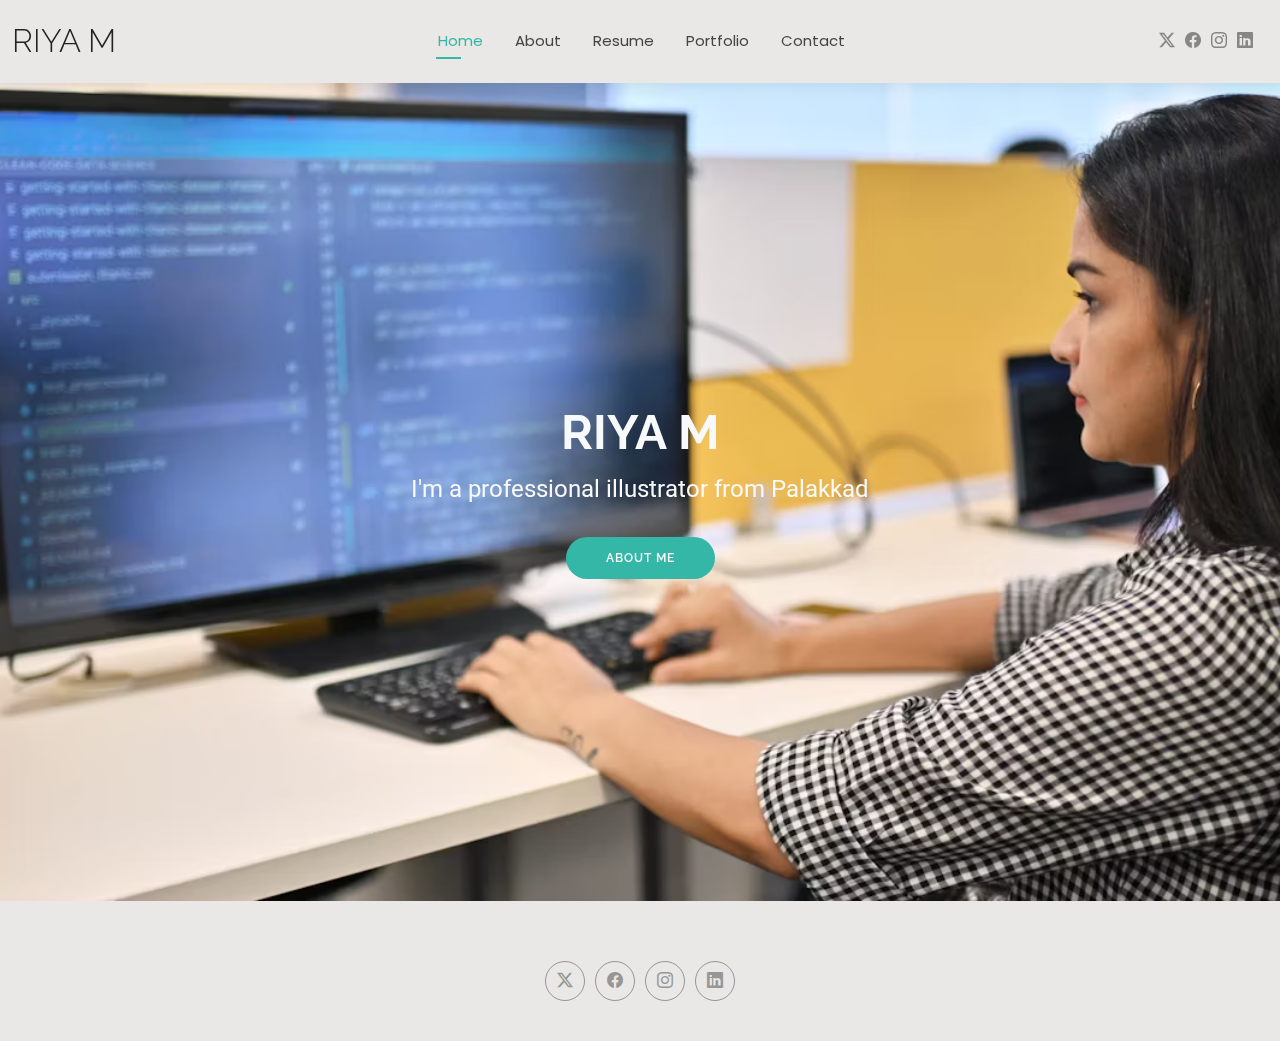
<file: index.html>
<!DOCTYPE html>
<html lang="en">

<head>
  <meta charset="utf-8">
  <meta content="width=device-width, initial-scale=1.0" name="viewport">
  <title>Index - Kelly Bootstrap Template</title>
  <meta name="description" content="">
  <meta name="keywords" content="">

  <!-- Favicons -->
  <link href="assets/img/r-logo.jpg" rel="icon">
  <link href="assets/img/r-logo.jpg" rel="apple-touch-icon">

  <!-- Fonts -->
  <link href="https://fonts.googleapis.com" rel="preconnect">
  <link href="https://fonts.gstatic.com" rel="preconnect" crossorigin>
  <link href="https://fonts.googleapis.com/css2?family=Roboto:ital,wght@0,100;0,300;0,400;0,500;0,700;0,900;1,100;1,300;1,400;1,500;1,700;1,900&family=Poppins:ital,wght@0,100;0,200;0,300;0,400;0,500;0,600;0,700;0,800;0,900;1,100;1,200;1,300;1,400;1,500;1,600;1,700;1,800;1,900&family=Raleway:ital,wght@0,100;0,200;0,300;0,400;0,500;0,600;0,700;0,800;0,900;1,100;1,200;1,300;1,400;1,500;1,600;1,700;1,800;1,900&display=swap" rel="stylesheet">

  <!-- Vendor CSS Files -->
  <link href="assets/vendor/bootstrap/css/bootstrap.min.css" rel="stylesheet">
  <link href="assets/vendor/bootstrap-icons/bootstrap-icons.css" rel="stylesheet">
  <link href="assets/vendor/aos/aos.css" rel="stylesheet">
  <link href="assets/vendor/swiper/swiper-bundle.min.css" rel="stylesheet">
  <link href="assets/vendor/glightbox/css/glightbox.min.css" rel="stylesheet">

  <!-- Main CSS File -->
  <link href="assets/css/main.css" rel="stylesheet">

  <!-- =======================================================
  * Template Name: Kelly
  * Template URL: https://bootstrapmade.com/kelly-free-bootstrap-cv-resume-html-template/
  * Updated: Aug 07 2024 with Bootstrap v5.3.3
  * Author: BootstrapMade.com
  * License: https://bootstrapmade.com/license/
  ======================================================== -->
</head>

<body class="index-page">

  <header id="header" class="header d-flex align-items-center light-background sticky-top">
    <div class="container-fluid position-relative d-flex align-items-center justify-content-between">

      <a href="index.html" class="logo d-flex align-items-center me-auto me-xl-0">
        <!-- Uncomment the line below if you also wish to use an image logo -->
        <!-- <img src="assets/img/logo.png" alt=""> -->
        <h1 class="sitename">RIYA M</h1>
      </a>

      <nav id="navmenu" class="navmenu">
        <ul>
          <li><a href="index.html" class="active">Home</a></li>
          <li><a href="about.html">About</a></li>
          <li><a href="resume.html">Resume</a></li>
          <!-- <li><a href="services.html">Services</a></li> -->
          <li><a href="portfolio.html">Portfolio</a></li>
          
          <li><a href="contact.html">Contact</a></li>
        </ul>
        <i class="mobile-nav-toggle d-xl-none bi bi-list"></i>
      </nav>

      <div class="header-social-links">
        <a href="#" class="twitter"><i class="bi bi-twitter-x"></i></a>
        <a href="#" class="facebook"><i class="bi bi-facebook"></i></a>
        <a href="#" class="instagram"><i class="bi bi-instagram"></i></a>
        <a href="#" class="linkedin"><i class="bi bi-linkedin"></i></a>
      </div>

    </div>
  </header>

  <main class="main">

    <!-- Hero Section -->
    <section id="hero" class="hero section">

      <img src="assets/img/img.png" alt="" data-aos="fade-in">

      <div class="container text-center" data-aos="zoom-out" data-aos-delay="100">
        <div class="row justify-content-center">
          <div class="col-lg-8">
            <h2 class="text-light">RIYA M</h2>
            <p class="text-light">I'm a professional illustrator from Palakkad</p>
            <a href="about.html" class="btn-get-started">About Me</a>
          </div>
        </div>
      </div>

    </section><!-- /Hero Section -->

  </main>

  <footer id="footer" class="footer light-background">

    <div class="container">
     
      <div class="social-links d-flex justify-content-center">
        <a href=""><i class="bi bi-twitter-x"></i></a>
        <a href=""><i class="bi bi-facebook"></i></a>
        <a href=""><i class="bi bi-instagram"></i></a>
        <a href=""><i class="bi bi-linkedin"></i></a>
      </div>
    
    </div>

  </footer>

  <!-- Scroll Top -->
  <a href="#" id="scroll-top" class="scroll-top d-flex align-items-center justify-content-center"><i class="bi bi-arrow-up-short"></i></a>

  <!-- Preloader -->
  <div id="preloader"></div>

  <!-- Vendor JS Files -->
  <script src="assets/vendor/bootstrap/js/bootstrap.bundle.min.js"></script>
  <script src="assets/vendor/php-email-form/validate.js"></script>
  <script src="assets/vendor/aos/aos.js"></script>
  <script src="assets/vendor/waypoints/noframework.waypoints.js"></script>
  <script src="assets/vendor/purecounter/purecounter_vanilla.js"></script>
  <script src="assets/vendor/swiper/swiper-bundle.min.js"></script>
  <script src="assets/vendor/glightbox/js/glightbox.min.js"></script>
  <script src="assets/vendor/imagesloaded/imagesloaded.pkgd.min.js"></script>
  <script src="assets/vendor/isotope-layout/isotope.pkgd.min.js"></script>

  <!-- Main JS File -->
  <script src="assets/js/main.js"></script>

</body>

</html>
</file>
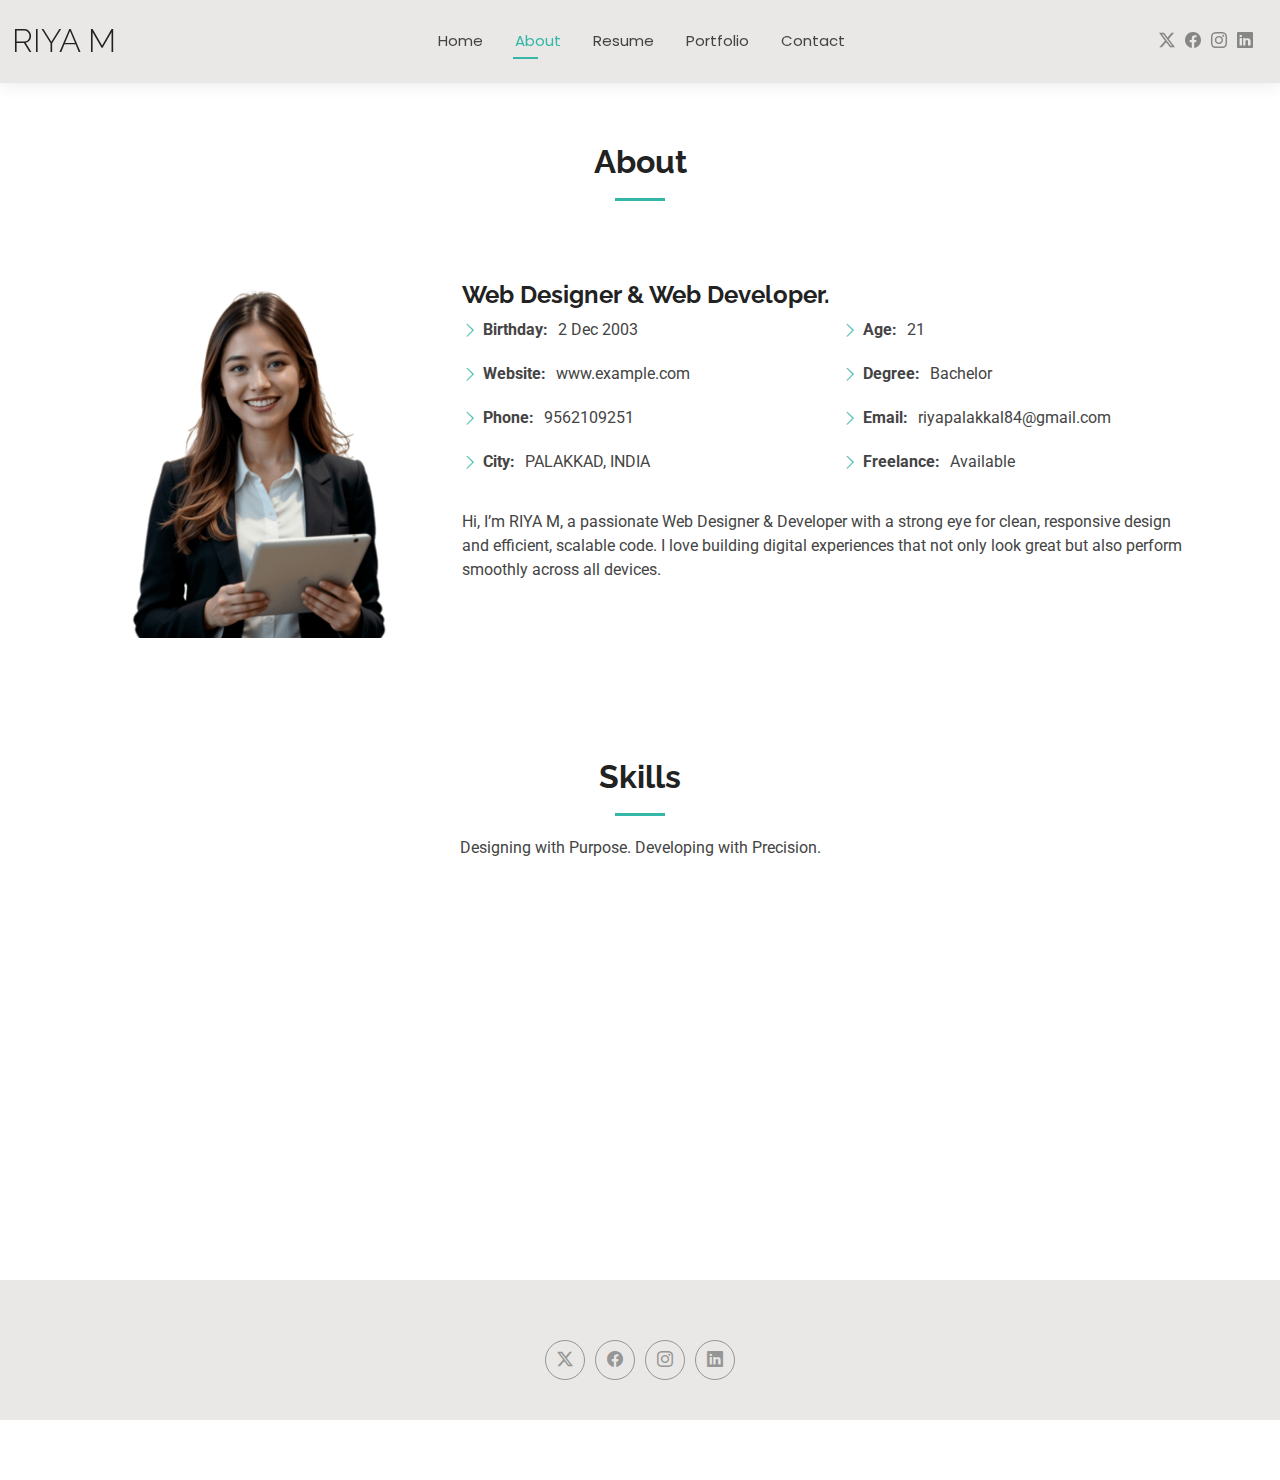
<file: about.html>
<!DOCTYPE html>
<html lang="en">

<head>
  <meta charset="utf-8">
  <meta content="width=device-width, initial-scale=1.0" name="viewport">
  <title>About - RIYA  Bootstrap Template</title>
  <meta name="description" content="">
  <meta name="keywords" content="">

  <!-- Favicons -->
  <link href="assets/img/favicon.png" rel="icon">
  <link href="assets/img/apple-touch-icon.png" rel="apple-touch-icon">

  <!-- Fonts -->
  <link href="https://fonts.googleapis.com" rel="preconnect">
  <link href="https://fonts.gstatic.com" rel="preconnect" crossorigin>
  <link href="https://fonts.googleapis.com/css2?family=Roboto:ital,wght@0,100;0,300;0,400;0,500;0,700;0,900;1,100;1,300;1,400;1,500;1,700;1,900&family=Poppins:ital,wght@0,100;0,200;0,300;0,400;0,500;0,600;0,700;0,800;0,900;1,100;1,200;1,300;1,400;1,500;1,600;1,700;1,800;1,900&family=Raleway:ital,wght@0,100;0,200;0,300;0,400;0,500;0,600;0,700;0,800;0,900;1,100;1,200;1,300;1,400;1,500;1,600;1,700;1,800;1,900&display=swap" rel="stylesheet">

  <!-- Vendor CSS Files -->
  <link href="assets/vendor/bootstrap/css/bootstrap.min.css" rel="stylesheet">
  <link href="assets/vendor/bootstrap-icons/bootstrap-icons.css" rel="stylesheet">
  <link href="assets/vendor/aos/aos.css" rel="stylesheet">
  <link href="assets/vendor/swiper/swiper-bundle.min.css" rel="stylesheet">
  <link href="assets/vendor/glightbox/css/glightbox.min.css" rel="stylesheet">

  <!-- Main CSS File -->
  <link href="assets/css/main.css" rel="stylesheet">

  <!-- =======================================================
  * Template Name: Kelly
  * Template URL: https://bootstrapmade.com/kelly-free-bootstrap-cv-resume-html-template/
  * Updated: Aug 07 2024 with Bootstrap v5.3.3
  * Author: BootstrapMade.com
  * License: https://bootstrapmade.com/license/
  ======================================================== -->
</head>

<body class="about-page">

  <header id="header" class="header d-flex align-items-center light-background sticky-top">
    <div class="container-fluid position-relative d-flex align-items-center justify-content-between">

      <a href="index.html" class="logo d-flex align-items-center me-auto me-xl-0">
        <!-- Uncomment the line below if you also wish to use an image logo -->
        <!-- <img src="assets/img/logo.png" alt=""> -->
        <h1 class="sitename">RIYA M</h1>
      </a>

      <nav id="navmenu" class="navmenu">
        <ul>
          <li><a href="index.html">Home</a></li>
          <li><a href="about.html" class="active">About</a></li>
          <li><a href="resume.html">Resume</a></li>
          <!-- <li><a href="services.html">Services</a></li> -->
          <li><a href="portfolio.html">Portfolio</a></li>
          
          <li><a href="contact.html">Contact</a></li>
        </ul>
        <i class="mobile-nav-toggle d-xl-none bi bi-list"></i>
      </nav>

      <div class="header-social-links">
        <a href="#" class="twitter"><i class="bi bi-twitter-x"></i></a>
        <a href="#" class="facebook"><i class="bi bi-facebook"></i></a>
        <a href="#" class="instagram"><i class="bi bi-instagram"></i></a>
        <a href="#" class="linkedin"><i class="bi bi-linkedin"></i></a>
      </div>

    </div>
  </header>

  <main class="main">

    <!-- About Section -->
    <section id="about" class="about section">

      <!-- Section Title -->
      <div class="container section-title" data-aos="fade-up">
        <h2>About</h2>
       
      </div><!-- End Section Title -->

      <div class="container" data-aos="fade-up" data-aos-delay="100">

        <div class="row gy-4 justify-content-center">
          <div class="col-lg-4">
            <img src="assets/img/girls.png" class="img-fluid" alt="">
          </div>
          <div class="col-lg-8 content">
            <h2>Web Designer &amp; Web Developer.</h2>
            
            <div class="row">
              <div class="col-lg-6">
                <ul>
                  <li><i class="bi bi-chevron-right"></i> <strong>Birthday:</strong> <span>2 Dec 2003</span></li>
                  <li><i class="bi bi-chevron-right"></i> <strong>Website:</strong> <span>www.example.com</span></li>
                  <li><i class="bi bi-chevron-right"></i> <strong>Phone:</strong> <span>9562109251</span></li>
                  <li><i class="bi bi-chevron-right"></i> <strong>City:</strong> <span>PALAKKAD, INDIA</span></li>
                </ul>
              </div>
              <div class="col-lg-6">
                <ul>
                  <li><i class="bi bi-chevron-right"></i> <strong>Age:</strong> <span>21</span></li>
                  <li><i class="bi bi-chevron-right"></i> <strong>Degree:</strong> <span>Bachelor</span></li>
                  <li><i class="bi bi-chevron-right"></i> <strong>Email:</strong> <span>riyapalakkal84@gmail.com</span></li>
                  <li><i class="bi bi-chevron-right"></i> <strong>Freelance:</strong> <span>Available</span></li>
                </ul>
              </div>
            </div>
            <p class="py-3">
             Hi, I’m RIYA M, a passionate Web Designer & Developer with a strong eye for clean, responsive design and efficient, scalable code. I love building digital experiences that not only look great but also perform smoothly across all devices.
            </p>
          </div>
        </div>

      </div>

    </section><!-- /About Section -->

    <!-- Skills Section -->
    <section id="skills" class="skills section">

      <!-- Section Title -->
      <div class="container section-title" data-aos="fade-up">
        <h2>Skills</h2>
        <p>Designing with Purpose. Developing with Precision.</p>
      </div><!-- End Section Title -->

      <div class="container" data-aos="fade-up" data-aos-delay="100">

        <div class="row skills-content skills-animation">

          <div class="col-lg-6">

            <div class="progress">
              <span class="skill"><span>HTML</span> <i class="val">100%</i></span>
              <div class="progress-bar-wrap">
                <div class="progress-bar" role="progressbar" aria-valuenow="100" aria-valuemin="0" aria-valuemax="100"></div>
              </div>
            </div><!-- End Skills Item -->

            <div class="progress">
              <span class="skill"><span>CSS</span> <i class="val">90%</i></span>
              <div class="progress-bar-wrap">
                <div class="progress-bar" role="progressbar" aria-valuenow="90" aria-valuemin="0" aria-valuemax="100"></div>
              </div>
            </div><!-- End Skills Item -->

            <div class="progress">
              <span class="skill"><span>JavaScript</span> <i class="val">75%</i></span>
              <div class="progress-bar-wrap">
                <div class="progress-bar" role="progressbar" aria-valuenow="75" aria-valuemin="0" aria-valuemax="100"></div>
              </div>
            </div><!-- End Skills Item -->
            <div class="progress">
              <span class="skill"><span>Django</span> <i class="val">75%</i></span>
              <div class="progress-bar-wrap">
                <div class="progress-bar" role="progressbar" aria-valuenow="75" aria-valuemin="0" aria-valuemax="100"></div>
              </div>
            </div><!-- End Skills Item -->

          </div>

          <div class="col-lg-6">

            <div class="progress">
              <span class="skill"><span>Jquery</span> <i class="val">80%</i></span>
              <div class="progress-bar-wrap">
                <div class="progress-bar" role="progressbar" aria-valuenow="80" aria-valuemin="0" aria-valuemax="100"></div>
              </div>
            </div><!-- End Skills Item -->

            <div class="progress">
              <span class="skill"><span>Python</span> <i class="val">90%</i></span>
              <div class="progress-bar-wrap">
                <div class="progress-bar" role="progressbar" aria-valuenow="90" aria-valuemin="0" aria-valuemax="100"></div>
              </div>
            </div><!-- End Skills Item -->

            <div class="progress">
              <span class="skill"><span>Photoshop</span> <i class="val">90%</i></span>
              <div class="progress-bar-wrap">
                <div class="progress-bar" role="progressbar" aria-valuenow="55" aria-valuemin="0" aria-valuemax="100"></div>
              </div>
            </div><!-- End Skills Item -->
            <div class="progress">
              <span class="skill"><span>illustrator</span> <i class="val">90%</i></span>
              <div class="progress-bar-wrap">
                <div class="progress-bar" role="progressbar" aria-valuenow="55" aria-valuemin="0" aria-valuemax="100"></div>
              </div>
            </div><!-- End Skills Item -->


          </div>

        </div>

      </div>

    </section><!-- /Skills Section -->

    <!-- Stats Section -->
    <section id="stats" class="stats section">

      

  <footer id="footer" class="footer light-background">

    <div class="container">
      
      <div class="social-links d-flex justify-content-center">
        <a href=""><i class="bi bi-twitter-x"></i></a>
        <a href=""><i class="bi bi-facebook"></i></a>
        <a href=""><i class="bi bi-instagram"></i></a>
        <a href=""><i class="bi bi-linkedin"></i></a>
      </div>
      
    </div>

  </footer>

  <!-- Scroll Top -->
  <a href="#" id="scroll-top" class="scroll-top d-flex align-items-center justify-content-center"><i class="bi bi-arrow-up-short"></i></a>

  <!-- Preloader -->
  <div id="preloader"></div>

  <!-- Vendor JS Files -->
  <script src="assets/vendor/bootstrap/js/bootstrap.bundle.min.js"></script>
  <script src="assets/vendor/php-email-form/validate.js"></script>
  <script src="assets/vendor/aos/aos.js"></script>
  <script src="assets/vendor/waypoints/noframework.waypoints.js"></script>
  <script src="assets/vendor/purecounter/purecounter_vanilla.js"></script>
  <script src="assets/vendor/swiper/swiper-bundle.min.js"></script>
  <script src="assets/vendor/glightbox/js/glightbox.min.js"></script>
  <script src="assets/vendor/imagesloaded/imagesloaded.pkgd.min.js"></script>
  <script src="assets/vendor/isotope-layout/isotope.pkgd.min.js"></script>

  <!-- Main JS File -->
  <script src="assets/js/main.js"></script>

</body>

</html>
</file>
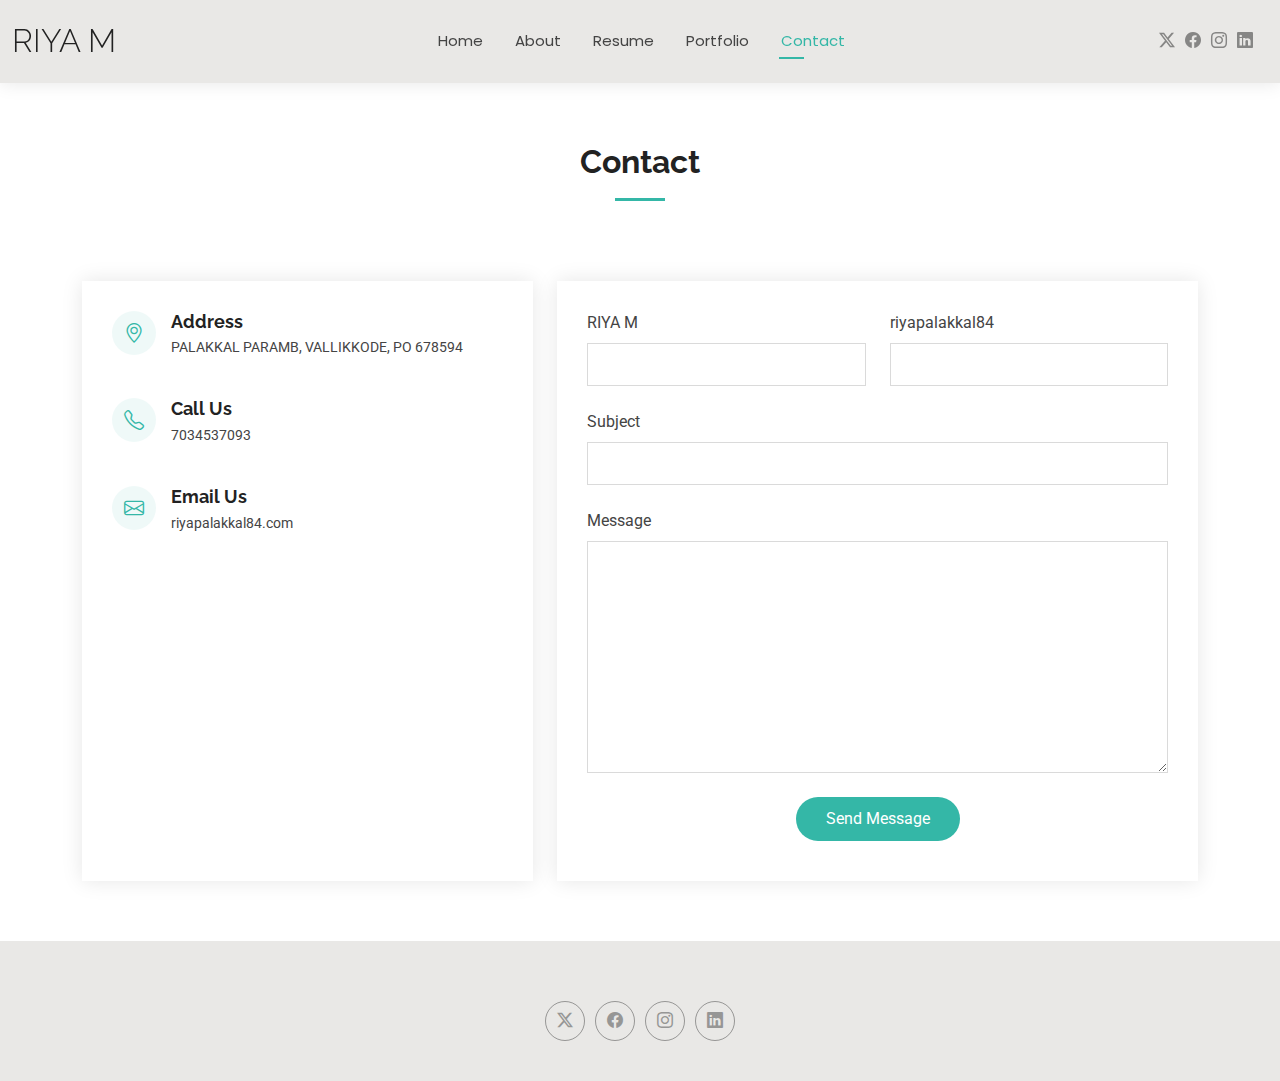
<file: contact.html>
<!DOCTYPE html>
<html lang="en">

<head>
  <meta charset="utf-8">
  <meta content="width=device-width, initial-scale=1.0" name="viewport">
  <title>Contact - Kelly Bootstrap Template</title>
  <meta name="description" content="">
  <meta name="keywords" content="">

  <!-- Favicons -->
  <link href="assets/img/favicon.png" rel="icon">
  <link href="assets/img/apple-touch-icon.png" rel="apple-touch-icon">

  <!-- Fonts -->
  <link href="https://fonts.googleapis.com" rel="preconnect">
  <link href="https://fonts.gstatic.com" rel="preconnect" crossorigin>
  <link href="https://fonts.googleapis.com/css2?family=Roboto:ital,wght@0,100;0,300;0,400;0,500;0,700;0,900;1,100;1,300;1,400;1,500;1,700;1,900&family=Poppins:ital,wght@0,100;0,200;0,300;0,400;0,500;0,600;0,700;0,800;0,900;1,100;1,200;1,300;1,400;1,500;1,600;1,700;1,800;1,900&family=Raleway:ital,wght@0,100;0,200;0,300;0,400;0,500;0,600;0,700;0,800;0,900;1,100;1,200;1,300;1,400;1,500;1,600;1,700;1,800;1,900&display=swap" rel="stylesheet">

  <!-- Vendor CSS Files -->
  <link href="assets/vendor/bootstrap/css/bootstrap.min.css" rel="stylesheet">
  <link href="assets/vendor/bootstrap-icons/bootstrap-icons.css" rel="stylesheet">
  <link href="assets/vendor/aos/aos.css" rel="stylesheet">
  <link href="assets/vendor/swiper/swiper-bundle.min.css" rel="stylesheet">
  <link href="assets/vendor/glightbox/css/glightbox.min.css" rel="stylesheet">

  <!-- Main CSS File -->
  <link href="assets/css/main.css" rel="stylesheet">

  <!-- =======================================================
  * Template Name: Kelly
  * Template URL: https://bootstrapmade.com/kelly-free-bootstrap-cv-resume-html-template/
  * Updated: Aug 07 2024 with Bootstrap v5.3.3
  * Author: BootstrapMade.com
  * License: https://bootstrapmade.com/license/
  ======================================================== -->
</head>

<body class="contact-page">

  <header id="header" class="header d-flex align-items-center light-background sticky-top">
    <div class="container-fluid position-relative d-flex align-items-center justify-content-between">

      <a href="index.html" class="logo d-flex align-items-center me-auto me-xl-0">
        <!-- Uncomment the line below if you also wish to use an image logo -->
        <!-- <img src="assets/img/logo.png" alt=""> -->
        <h1 class="sitename">RIYA M</h1>
      </a>

      <nav id="navmenu" class="navmenu">
        <ul>
          <li><a href="index.html">Home</a></li>
          <li><a href="about.html">About</a></li>
          <li><a href="resume.html">Resume</a></li>
          <!-- <li><a href="services.html">Services</a></li> -->
          <li><a href="portfolio.html">Portfolio</a></li>
         
          <li><a href="contact.html" class="active">Contact</a></li>
        </ul>
        <i class="mobile-nav-toggle d-xl-none bi bi-list"></i>
      </nav>

      <div class="header-social-links">
        <a href="#" class="twitter"><i class="bi bi-twitter-x"></i></a>
        <a href="#" class="facebook"><i class="bi bi-facebook"></i></a>
        <a href="#" class="instagram"><i class="bi bi-instagram"></i></a>
        <a href="#" class="linkedin"><i class="bi bi-linkedin"></i></a>
      </div>

    </div>
  </header>

  <main class="main">

    <!-- Contact Section -->
    <section id="contact" class="contact section">

      <!-- Section Title -->
      <div class="container section-title" data-aos="fade-up">
        <h2>Contact</h2>
       
      </div><!-- End Section Title -->

      <div class="container" data-aos="fade-up" data-aos-delay="100">

        <div class="row gy-4">

          <div class="col-lg-5">

            <div class="info-wrap">
              <div class="info-item d-flex" data-aos="fade-up" data-aos-delay="200">
                <i class="bi bi-geo-alt flex-shrink-0"></i>
                <div>
                  <h3>Address</h3>
                  <p>PALAKKAL PARAMB, VALLIKKODE, PO 678594</p>
                </div>
              </div><!-- End Info Item -->

              <div class="info-item d-flex" data-aos="fade-up" data-aos-delay="300">
                <i class="bi bi-telephone flex-shrink-0"></i>
                <div>
                  <h3>Call Us</h3>
                  <p>7034537093</p>
                </div>
              </div><!-- End Info Item -->

              <div class="info-item d-flex" data-aos="fade-up" data-aos-delay="400">
                <i class="bi bi-envelope flex-shrink-0"></i>
                <div>
                  <h3>Email Us</h3>
                  <p>riyapalakkal84.com</p>
                </div>
              </div><!-- End Info Item -->

              <iframe src="https://www.google.com/maps/embed?pb=!1m14!1m8!1m3!1d48389.78314118045!2d-74.006138!3d40.710059!3m2!1i1024!2i768!4f13.1!3m3!1m2!1s0x89c25a22a3bda30d%3A0xb89d1fe6bc499443!2sDowntown%20Conference%20Center!5e0!3m2!1sen!2sus!4v1676961268712!5m2!1sen!2sus" frameborder="0" style="border:0; width: 100%; height: 270px;" allowfullscreen="" loading="lazy" referrerpolicy="no-referrer-when-downgrade"></iframe>
            </div>
          </div>

          <div class="col-lg-7">
            <form action="forms/contact.php" method="post" class="php-email-form" data-aos="fade-up" data-aos-delay="200">
              <div class="row gy-4">

                <div class="col-md-6">
                  <label for="name-field" class="pb-2">RIYA M</label>
                  <input type="text" name="name" id="name-field" class="form-control" required="">
                </div>

                <div class="col-md-6">
                  <label for="email-field" class="pb-2">riyapalakkal84</label>
                  <input type="email" class="form-control" name="email" id="email-field" required="">
                </div>

                <div class="col-md-12">
                  <label for="subject-field" class="pb-2">Subject</label>
                  <input type="text" class="form-control" name="subject" id="subject-field" required="">
                </div>

                <div class="col-md-12">
                  <label for="message-field" class="pb-2">Message</label>
                  <textarea class="form-control" name="message" rows="10" id="message-field" required=""></textarea>
                </div>

                <div class="col-md-12 text-center">
                  <div class="loading">Loading</div>
                  <div class="error-message"></div>
                  <div class="sent-message">Your message has been sent. Thank you!</div>

                  <button type="submit">Send Message</button>
                </div>

              </div>
            </form>
          </div><!-- End Contact Form -->

        </div>

      </div>

    </section><!-- /Contact Section -->

  </main>

  <footer id="footer" class="footer light-background">

    <div class="container">
     
      <div class="social-links d-flex justify-content-center">
        <a href=""><i class="bi bi-twitter-x"></i></a>
        <a href=""><i class="bi bi-facebook"></i></a>
        <a href=""><i class="bi bi-instagram"></i></a>
        <a href=""><i class="bi bi-linkedin"></i></a>
      </div>
     
    </div>

  </footer>

  <!-- Scroll Top -->
  <a href="#" id="scroll-top" class="scroll-top d-flex align-items-center justify-content-center"><i class="bi bi-arrow-up-short"></i></a>

  <!-- Preloader -->
  <div id="preloader"></div>

  <!-- Vendor JS Files -->
  <script src="assets/vendor/bootstrap/js/bootstrap.bundle.min.js"></script>
  <script src="assets/vendor/php-email-form/validate.js"></script>
  <script src="assets/vendor/aos/aos.js"></script>
  <script src="assets/vendor/waypoints/noframework.waypoints.js"></script>
  <script src="assets/vendor/purecounter/purecounter_vanilla.js"></script>
  <script src="assets/vendor/swiper/swiper-bundle.min.js"></script>
  <script src="assets/vendor/glightbox/js/glightbox.min.js"></script>
  <script src="assets/vendor/imagesloaded/imagesloaded.pkgd.min.js"></script>
  <script src="assets/vendor/isotope-layout/isotope.pkgd.min.js"></script>

  <!-- Main JS File -->
  <script src="assets/js/main.js"></script>

</body>

</html>
</file>
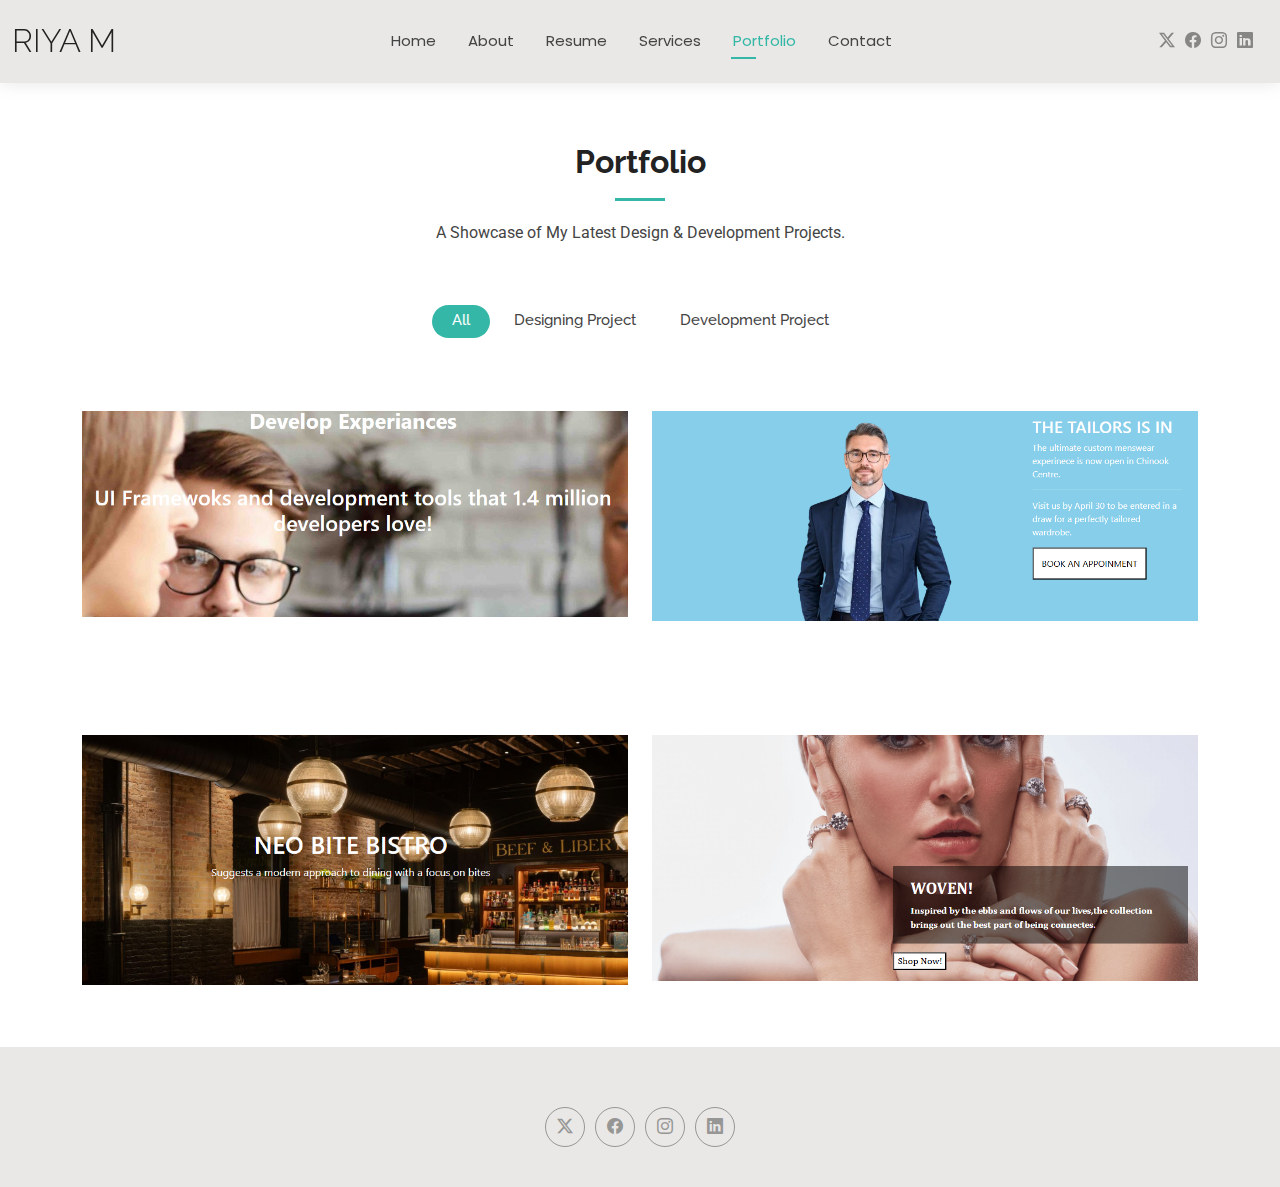
<file: portfolio.html>
<!DOCTYPE html>
<html lang="en">

<head>
  <meta charset="utf-8">
  <meta content="width=device-width, initial-scale=1.0" name="viewport">
  <title>Portfolio - Kelly Bootstrap Template</title>
  <meta name="description" content="">
  <meta name="keywords" content="">

  <!-- Favicons -->
  <link href="assets/img/favicon.png" rel="icon">
  <link href="assets/img/apple-touch-icon.png" rel="apple-touch-icon">

  <!-- Fonts -->
  <link href="https://fonts.googleapis.com" rel="preconnect">
  <link href="https://fonts.gstatic.com" rel="preconnect" crossorigin>
  <link href="https://fonts.googleapis.com/css2?family=Roboto:ital,wght@0,100;0,300;0,400;0,500;0,700;0,900;1,100;1,300;1,400;1,500;1,700;1,900&family=Poppins:ital,wght@0,100;0,200;0,300;0,400;0,500;0,600;0,700;0,800;0,900;1,100;1,200;1,300;1,400;1,500;1,600;1,700;1,800;1,900&family=Raleway:ital,wght@0,100;0,200;0,300;0,400;0,500;0,600;0,700;0,800;0,900;1,100;1,200;1,300;1,400;1,500;1,600;1,700;1,800;1,900&display=swap" rel="stylesheet">

  <!-- Vendor CSS Files -->
  <link href="assets/vendor/bootstrap/css/bootstrap.min.css" rel="stylesheet">
  <link href="assets/vendor/bootstrap-icons/bootstrap-icons.css" rel="stylesheet">
  <link href="assets/vendor/aos/aos.css" rel="stylesheet">
  <link href="assets/vendor/swiper/swiper-bundle.min.css" rel="stylesheet">
  <link href="assets/vendor/glightbox/css/glightbox.min.css" rel="stylesheet">

  <!-- Main CSS File -->
  <link href="assets/css/main.css" rel="stylesheet">

  <!-- =======================================================
  * Template Name: Kelly
  * Template URL: https://bootstrapmade.com/kelly-free-bootstrap-cv-resume-html-template/
  * Updated: Aug 07 2024 with Bootstrap v5.3.3
  * Author: BootstrapMade.com
  * License: https://bootstrapmade.com/license/
  ======================================================== -->
</head>

<body class="portfolio-page">

  <header id="header" class="header d-flex align-items-center light-background sticky-top">
    <div class="container-fluid position-relative d-flex align-items-center justify-content-between">

      <a href="index.html" class="logo d-flex align-items-center me-auto me-xl-0">
        <!-- Uncomment the line below if you also wish to use an image logo -->
        <!-- <img src="assets/img/logo.png" alt=""> -->
        <h1 class="sitename">RIYA M</h1>
      </a>

      <nav id="navmenu" class="navmenu">
        <ul>
          <li><a href="index.html">Home</a></li>
          <li><a href="about.html">About</a></li>
          <li><a href="resume.html">Resume</a></li>
          <li><a href="services.html">Services</a></li>
          <li><a href="portfolio.html" class="active">Portfolio</a></li>
          
          <li><a href="contact.html">Contact</a></li>
        </ul>
        <i class="mobile-nav-toggle d-xl-none bi bi-list"></i>
      </nav>

      <div class="header-social-links">
        <a href="#" class="twitter"><i class="bi bi-twitter-x"></i></a>
        <a href="#" class="facebook"><i class="bi bi-facebook"></i></a>
        <a href="#" class="instagram"><i class="bi bi-instagram"></i></a>
        <a href="#" class="linkedin"><i class="bi bi-linkedin"></i></a>
      </div>

    </div>
  </header>

  <main class="main">

    <!-- Portfolio Section -->
    <section id="portfolio" class="portfolio section">

      <!-- Section Title -->
      <div class="container section-title" data-aos="fade-up">
        <h2>Portfolio</h2>
        <p>A Showcase of My Latest Design & Development Projects.</p>
      </div><!-- End Section Title -->

      <div class="container">

        <div class="isotope-layout" data-default-filter="*" data-layout="masonry" data-sort="original-order">

          <ul class="portfolio-filters isotope-filters" data-aos="fade-up" data-aos-delay="100">
            <li data-filter="*" class="filter-active">All</li>
            <li data-filter=".filter-design">Designing Project</li>
            <li data-filter=".filter-development">Development Project</li>
           
          </ul><!-- End Portfolio Filters -->

          <div class="row gy-4 isotope-container" data-aos="fade-up" data-aos-delay="200">

            <div class="col-lg-6 col-md-6 portfolio-item isotope-item filter-design ">
              <img src="assets/img/project1.png" class="img-fluid mt-5" alt="">
              <div class="portfolio-info">
                <h4>Project 1</h4>
              
                <a href="assets/img/project1.png" title="Project 1" data-gallery="portfolio-gallery-app" class="glightbox preview-link"><i class="bi bi-zoom-in"></i></a>
                <a href="https://riyaweb533.github.io/project3/" title="More Details" class="details-link"><i class="bi bi-link-45deg"></i></a>
              </div>
            </div><!-- End Portfolio Item -->

            <div class="col-lg-6 col-md-6 portfolio-item isotope-item filter-design ">
              <img src="assets/img/project2.png" class="img-fluid mt-5" alt="">
              <div class="portfolio-info">
                 <h4>Project 2</h4>
               
                <a href="assets/img/project2.png" title="Project 2" data-gallery="portfolio-gallery-product" class="glightbox preview-link"><i class="bi bi-zoom-in"></i></a>
                <a href="https://riyaweb533.github.io/project1/" title="More Details" class="details-link"><i class="bi bi-link-45deg"></i></a>
              </div>
            </div><!-- End Portfolio Item -->

            <div class="col-lg-6 col-md-6 portfolio-item isotope-item filter-design">
              <img src="assets/img/project3.png" class="img-fluid mt-5" alt="">
              <div class="portfolio-info">
                 <h4>Project 3</h4>
               
                <a href="assets/img/project3.png" title="Project 3" data-gallery="portfolio-gallery-branding" class="glightbox preview-link"><i class="bi bi-zoom-in"></i></a>
                <a href="https://riyaweb533.github.io/project2/" title="More Details" class="details-link"><i class="bi bi-link-45deg"></i></a>
              </div>
            </div><!-- End Portfolio Item -->

            <div class="col-lg-6 col-md-6 portfolio-item isotope-item filter-development ">
              <img src="assets/img/django.png" class="img-fluid mt-5" alt="">
              <div class="portfolio-info">
                 <h4>Project 4</h4>
                
                <a href="assets/img/django.png" title="Project 4" data-gallery="portfolio-gallery-app" class="glightbox preview-link"><i class="bi bi-zoom-in"></i></a>
                <a href="http://sereia.pythonanywhere.com/" title="More Details" class="details-link"><i class="bi bi-link-45deg"></i></a>
              </div>
            </div><!-- End Portfolio Item -->

           

          </div><!-- End Portfolio Container -->

        </div>

      </div>

    </section><!-- /Portfolio Section -->

  </main>

  <footer id="footer" class="footer light-background">

    <div class="container">
      
      <div class="social-links d-flex justify-content-center">
        <a href=""><i class="bi bi-twitter-x"></i></a>
        <a href=""><i class="bi bi-facebook"></i></a>
        <a href=""><i class="bi bi-instagram"></i></a>
        <a href=""><i class="bi bi-linkedin"></i></a>
      </div>
     
    </div>

  </footer>

  <!-- Scroll Top -->
  <a href="#" id="scroll-top" class="scroll-top d-flex align-items-center justify-content-center"><i class="bi bi-arrow-up-short"></i></a>

  <!-- Preloader -->
  <div id="preloader"></div>

  <!-- Vendor JS Files -->
  <script src="assets/vendor/bootstrap/js/bootstrap.bundle.min.js"></script>
  <script src="assets/vendor/php-email-form/validate.js"></script>
  <script src="assets/vendor/aos/aos.js"></script>
  <script src="assets/vendor/waypoints/noframework.waypoints.js"></script>
  <script src="assets/vendor/purecounter/purecounter_vanilla.js"></script>
  <script src="assets/vendor/swiper/swiper-bundle.min.js"></script>
  <script src="assets/vendor/glightbox/js/glightbox.min.js"></script>
  <script src="assets/vendor/imagesloaded/imagesloaded.pkgd.min.js"></script>
  <script src="assets/vendor/isotope-layout/isotope.pkgd.min.js"></script>

  <!-- Main JS File -->
  <script src="assets/js/main.js"></script>

</body>

</html>
</file>
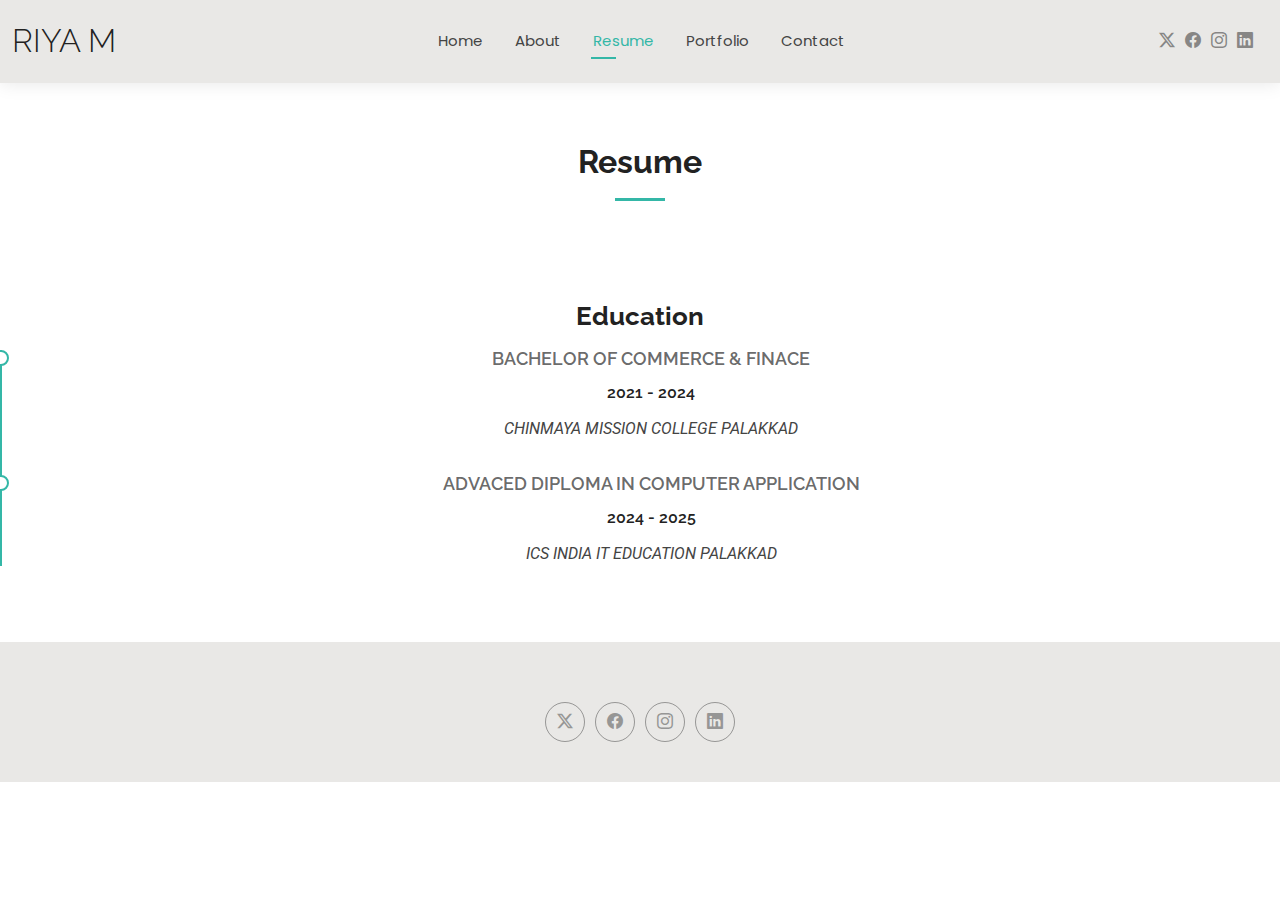
<file: resume.html>
<!DOCTYPE html>
<html lang="en">

<head>
  <meta charset="utf-8">
  <meta content="width=device-width, initial-scale=1.0" name="viewport">
  <title>Resume - Kelly Bootstrap Template</title>
  <meta name="description" content="">
  <meta name="keywords" content="">

  <!-- Favicons -->
  <link href="assets/img/favicon.png" rel="icon">
  <link href="assets/img/apple-touch-icon.png" rel="apple-touch-icon">

  <!-- Fonts -->
  <link href="https://fonts.googleapis.com" rel="preconnect">
  <link href="https://fonts.gstatic.com" rel="preconnect" crossorigin>
  <link href="https://fonts.googleapis.com/css2?family=Roboto:ital,wght@0,100;0,300;0,400;0,500;0,700;0,900;1,100;1,300;1,400;1,500;1,700;1,900&family=Poppins:ital,wght@0,100;0,200;0,300;0,400;0,500;0,600;0,700;0,800;0,900;1,100;1,200;1,300;1,400;1,500;1,600;1,700;1,800;1,900&family=Raleway:ital,wght@0,100;0,200;0,300;0,400;0,500;0,600;0,700;0,800;0,900;1,100;1,200;1,300;1,400;1,500;1,600;1,700;1,800;1,900&display=swap" rel="stylesheet">

  <!-- Vendor CSS Files -->
  <link href="assets/vendor/bootstrap/css/bootstrap.min.css" rel="stylesheet">
  <link href="assets/vendor/bootstrap-icons/bootstrap-icons.css" rel="stylesheet">
  <link href="assets/vendor/aos/aos.css" rel="stylesheet">
  <link href="assets/vendor/swiper/swiper-bundle.min.css" rel="stylesheet">
  <link href="assets/vendor/glightbox/css/glightbox.min.css" rel="stylesheet">

  <!-- Main CSS File -->
  <link href="assets/css/main.css" rel="stylesheet">

  <!-- =======================================================
  * Template Name: Kelly
  * Template URL: https://bootstrapmade.com/kelly-free-bootstrap-cv-resume-html-template/
  * Updated: Aug 07 2024 with Bootstrap v5.3.3
  * Author: BootstrapMade.com
  * License: https://bootstrapmade.com/license/
  ======================================================== -->
</head>

<body class="resume-page">

  <header id="header" class="header d-flex align-items-center light-background sticky-top">
    <div class="container-fluid position-relative d-flex align-items-center justify-content-between">

      <a href="index.html" class="logo d-flex align-items-center me-auto me-xl-0">
        <!-- Uncomment the line below if you also wish to use an image logo -->
        <!-- <img src="assets/img/logo.png" alt=""> -->
        <h1 class="sitename">RIYA M</h1>
      </a>

      <nav id="navmenu" class="navmenu">
        <ul>
          <li><a href="index.html">Home</a></li>
          <li><a href="about.html">About</a></li>
          <li><a href="resume.html" class="active">Resume</a></li>
          <!-- <li><a href="services.html">Services</a></li> -->
          <li><a href="portfolio.html">Portfolio</a></li>
         
          <li><a href="contact.html">Contact</a></li>
        </ul>
        <i class="mobile-nav-toggle d-xl-none bi bi-list"></i>
      </nav>

      <div class="header-social-links">
        <a href="#" class="twitter"><i class="bi bi-twitter-x"></i></a>
        <a href="#" class="facebook"><i class="bi bi-facebook"></i></a>
        <a href="#" class="instagram"><i class="bi bi-instagram"></i></a>
        <a href="#" class="linkedin"><i class="bi bi-linkedin"></i></a>
      </div>

    </div>
  </header>

  <main class="main">

    <!-- Resume Section -->
    <section id="resume" class="resume section">

      <!-- Section Title -->
      <div class="container section-title" data-aos="fade-up">
        <h2>Resume</h2>
        
      </div><!-- End Section Title -->

      
            <h3 class="resume-title text-center">Education</h3>
            <div class="resume-item text-center">
              <h4>Bachelor of commerce  &amp; Finace</h4>
              <h5>2021 - 2024</h5>
              <p><em>CHINMAYA MISSION COLLEGE PALAKKAD</em></p>
        
            </div><!-- Edn Resume Item -->
              <div class="resume-item text-center">
              <h4>Advaced Diploma in Computer Application</h4>
              <h5>2024 - 2025</h5>
              <p><em>ICS INDIA IT EDUCATION PALAKKAD</em></p>
        
            </div>

          </div>

        </div>

      </div>

    </section><!-- /Resume Section -->

  </main>

  <footer id="footer" class="footer light-background">

    <div class="container">
      
      <div class="social-links d-flex justify-content-center">
        <a href=""><i class="bi bi-twitter-x"></i></a>
        <a href=""><i class="bi bi-facebook"></i></a>
        <a href=""><i class="bi bi-instagram"></i></a>
        <a href=""><i class="bi bi-linkedin"></i></a>
      </div>
      
    </div>

  </footer>

  <!-- Scroll Top -->
  <a href="#" id="scroll-top" class="scroll-top d-flex align-items-center justify-content-center"><i class="bi bi-arrow-up-short"></i></a>

  <!-- Preloader -->
  <div id="preloader"></div>

  <!-- Vendor JS Files -->
  <script src="assets/vendor/bootstrap/js/bootstrap.bundle.min.js"></script>
  <script src="assets/vendor/php-email-form/validate.js"></script>
  <script src="assets/vendor/aos/aos.js"></script>
  <script src="assets/vendor/waypoints/noframework.waypoints.js"></script>
  <script src="assets/vendor/purecounter/purecounter_vanilla.js"></script>
  <script src="assets/vendor/swiper/swiper-bundle.min.js"></script>
  <script src="assets/vendor/glightbox/js/glightbox.min.js"></script>
  <script src="assets/vendor/imagesloaded/imagesloaded.pkgd.min.js"></script>
  <script src="assets/vendor/isotope-layout/isotope.pkgd.min.js"></script>

  <!-- Main JS File -->
  <script src="assets/js/main.js"></script>

</body>

</html>
</file>
<file: assets/css/main.css>
/**
* Template Name: Kelly
* Template URL: https://bootstrapmade.com/kelly-free-bootstrap-cv-resume-html-template/
* Updated: Aug 07 2024 with Bootstrap v5.3.3
* Author: BootstrapMade.com
* License: https://bootstrapmade.com/license/
*/

/*--------------------------------------------------------------
# Font & Color Variables
# Help: https://bootstrapmade.com/color-system/
--------------------------------------------------------------*/
/* Fonts */
:root {
  --default-font: "Roboto",  system-ui, -apple-system, "Segoe UI", Roboto, "Helvetica Neue", Arial, "Noto Sans", "Liberation Sans", sans-serif, "Apple Color Emoji", "Segoe UI Emoji", "Segoe UI Symbol", "Noto Color Emoji";
  --heading-font: "Raleway",  sans-serif;
  --nav-font: "Poppins",  sans-serif;
}

/* Global Colors - The following color variables are used throughout the website. Updating them here will change the color scheme of the entire website */
:root { 
  --background-color: #ffffff; /* Background color for the entire website, including individual sections */
  --default-color: #444444; /* Default color used for the majority of the text content across the entire website */
  --heading-color: #222222; /* Color for headings, subheadings and title throughout the website */
  --accent-color: #34b7a7; /* Accent color that represents your brand on the website. It's used for buttons, links, and other elements that need to stand out */
  --surface-color: #ffffff; /* The surface color is used as a background of boxed elements within sections, such as cards, icon boxes, or other elements that require a visual separation from the global background. */
  --contrast-color: #ffffff; /* Contrast color for text, ensuring readability against backgrounds of accent, heading, or default colors. */
}

/* Nav Menu Colors - The following color variables are used specifically for the navigation menu. They are separate from the global colors to allow for more customization options */
:root {
  --nav-color: #444444;  /* The default color of the main navmenu links */
  --nav-hover-color: #34b7a7; /* Applied to main navmenu links when they are hovered over or active */
  --nav-mobile-background-color: #ffffff; /* Used as the background color for mobile navigation menu */
  --nav-dropdown-background-color: #ffffff; /* Used as the background color for dropdown items that appear when hovering over primary navigation items */
  --nav-dropdown-color: #444444; /* Used for navigation links of the dropdown items in the navigation menu. */
  --nav-dropdown-hover-color: #34b7a7; /* Similar to --nav-hover-color, this color is applied to dropdown navigation links when they are hovered over. */
}

/* Color Presets - These classes override global colors when applied to any section or element, providing reuse of the sam color scheme. */

.light-background {
  --background-color: #e9e8e6;
  --surface-color: #ffffff;
}

.dark-background {
  --background-color: #060606;
  --default-color: #ffffff;
  --heading-color: #ffffff;
  --surface-color: #252525;
  --contrast-color: #ffffff;
}

/* Smooth scroll */
:root {
  scroll-behavior: smooth;
}

/*--------------------------------------------------------------
# General Styling & Shared Classes
--------------------------------------------------------------*/
body {
  color: var(--default-color);
  background-color: var(--background-color);
  font-family: var(--default-font);
}

a {
  color: var(--accent-color);
  text-decoration: none;
  transition: 0.3s;
}

a:hover {
  color: color-mix(in srgb, var(--accent-color), transparent 25%);
  text-decoration: none;
}

h1,
h2,
h3,
h4,
h5,
h6 {
  color: var(--heading-color);
  font-family: var(--heading-font);
}

/* PHP Email Form Messages
------------------------------*/
.php-email-form .error-message {
  display: none;
  background: #df1529;
  color: #ffffff;
  text-align: left;
  padding: 15px;
  margin-bottom: 24px;
  font-weight: 600;
}

.php-email-form .sent-message {
  display: none;
  color: #ffffff;
  background: #059652;
  text-align: center;
  padding: 15px;
  margin-bottom: 24px;
  font-weight: 600;
}

.php-email-form .loading {
  display: none;
  background: var(--surface-color);
  text-align: center;
  padding: 15px;
  margin-bottom: 24px;
}

.php-email-form .loading:before {
  content: "";
  display: inline-block;
  border-radius: 50%;
  width: 24px;
  height: 24px;
  margin: 0 10px -6px 0;
  border: 3px solid var(--accent-color);
  border-top-color: var(--surface-color);
  animation: php-email-form-loading 1s linear infinite;
}

@keyframes php-email-form-loading {
  0% {
    transform: rotate(0deg);
  }

  100% {
    transform: rotate(360deg);
  }
}

/*--------------------------------------------------------------
# Global Header
--------------------------------------------------------------*/
.header {
  color: var(--default-color);
  background-color: var(--background-color);
  padding: 15px 0;
  transition: all 0.5s;
  z-index: 997;
  box-shadow: 0px 0 18px rgba(0, 0, 0, 0.1);
}

.header .logo {
  line-height: 1;
}

.header .logo img {
  max-height: 36px;
  margin-right: 8px;
}

.header .logo h1 {
  font-size: 32px;
  margin: 0;
  font-weight: 300;
  text-transform: uppercase;
  color: var(--heading-color);
}

.header .header-social-links {
  padding-right: 15px;
}

.header .header-social-links a {
  color: color-mix(in srgb, var(--default-color), transparent 40%);
  padding-left: 6px;
  display: inline-block;
  transition: 0.3s;
  font-size: 16px;
}

.header .header-social-links a:hover {
  color: var(--accent-color);
}

.header .header-social-links a i {
  line-height: 0px;
}

@media (max-width: 1200px) {
  .header .logo {
    order: 1;
  }

  .header .header-social-links {
    order: 2;
  }

  .header .navmenu {
    order: 3;
  }
}

/*--------------------------------------------------------------
# Navigation Menu
--------------------------------------------------------------*/
/* Desktop Navigation */
@media (min-width: 1200px) {
  .navmenu {
    padding: 0;
  }

  .navmenu ul {
    margin: 0;
    padding: 0;
    display: flex;
    list-style: none;
    align-items: center;
  }

  .navmenu li {
    position: relative;
  }

  .navmenu>ul>li {
    white-space: nowrap;
    padding: 15px 14px;
  }

  .navmenu>ul>li:last-child {
    padding-right: 0;
  }

  .navmenu a,
  .navmenu a:focus {
    color: var(--nav-color);
    font-size: 15px;
    padding: 0 2px;
    font-family: var(--nav-font);
    font-weight: 400;
    display: flex;
    align-items: center;
    justify-content: space-between;
    white-space: nowrap;
    transition: 0.3s;
    position: relative;
  }

  .navmenu a i,
  .navmenu a:focus i {
    font-size: 12px;
    line-height: 0;
    margin-left: 5px;
    transition: 0.3s;
  }

  .navmenu>ul>li>a:before {
    content: "";
    position: absolute;
    height: 2px;
    bottom: -6px;
    left: 0;
    background-color: var(--nav-hover-color);
    visibility: hidden;
    width: 0px;
    transition: all 0.3s ease-in-out 0s;
  }

  .navmenu a:hover:before,
  .navmenu li:hover>a:before,
  .navmenu .active:before {
    visibility: visible;
    width: 25px;
  }

  .navmenu li:hover>a,
  .navmenu .active,
  .navmenu .active:focus {
    color: var(--nav-hover-color);
  }

  .navmenu .dropdown ul {
    margin: 0;
    padding: 10px 0;
    background: var(--nav-dropdown-background-color);
    display: block;
    position: absolute;
    visibility: hidden;
    left: 14px;
    top: 130%;
    opacity: 0;
    transition: 0.3s;
    border-radius: 4px;
    z-index: 99;
    box-shadow: 0px 0px 30px rgba(0, 0, 0, 0.1);
  }

  .navmenu .dropdown ul li {
    min-width: 200px;
  }

  .navmenu .dropdown ul a {
    padding: 10px 20px;
    font-size: 15px;
    text-transform: none;
    color: var(--nav-dropdown-color);
  }

  .navmenu .dropdown ul a i {
    font-size: 12px;
  }

  .navmenu .dropdown ul a:hover,
  .navmenu .dropdown ul .active:hover,
  .navmenu .dropdown ul li:hover>a {
    color: var(--nav-dropdown-hover-color);
  }

  .navmenu .dropdown:hover>ul {
    opacity: 1;
    top: 100%;
    visibility: visible;
  }

  .navmenu .dropdown .dropdown ul {
    top: 0;
    left: -90%;
    visibility: hidden;
  }

  .navmenu .dropdown .dropdown:hover>ul {
    opacity: 1;
    top: 0;
    left: -100%;
    visibility: visible;
  }
}

/* Mobile Navigation */
@media (max-width: 1199px) {
  .mobile-nav-toggle {
    color: var(--nav-color);
    font-size: 28px;
    line-height: 0;
    margin-right: 10px;
    cursor: pointer;
    transition: color 0.3s;
  }

  .navmenu {
    padding: 0;
    z-index: 9997;
  }

  .navmenu ul {
    display: none;
    list-style: none;
    position: absolute;
    inset: 60px 20px 20px 20px;
    padding: 10px 0;
    margin: 0;
    border-radius: 6px;
    background-color: var(--nav-mobile-background-color);
    border: 1px solid color-mix(in srgb, var(--default-color), transparent 90%);
    box-shadow: none;
    overflow-y: auto;
    transition: 0.3s;
    z-index: 9998;
  }

  .navmenu a,
  .navmenu a:focus {
    color: var(--nav-dropdown-color);
    padding: 10px 20px;
    font-family: var(--nav-font);
    font-size: 17px;
    font-weight: 500;
    display: flex;
    align-items: center;
    justify-content: space-between;
    white-space: nowrap;
    transition: 0.3s;
  }

  .navmenu a i,
  .navmenu a:focus i {
    font-size: 12px;
    line-height: 0;
    margin-left: 5px;
    width: 30px;
    height: 30px;
    display: flex;
    align-items: center;
    justify-content: center;
    border-radius: 50%;
    transition: 0.3s;
    background-color: color-mix(in srgb, var(--accent-color), transparent 90%);
  }

  .navmenu a i:hover,
  .navmenu a:focus i:hover {
    background-color: var(--accent-color);
    color: var(--contrast-color);
  }

  .navmenu a:hover,
  .navmenu .active,
  .navmenu .active:focus {
    color: var(--nav-dropdown-hover-color);
  }

  .navmenu .active i,
  .navmenu .active:focus i {
    background-color: var(--accent-color);
    color: var(--contrast-color);
    transform: rotate(180deg);
  }

  .navmenu .dropdown ul {
    position: static;
    display: none;
    z-index: 99;
    padding: 10px 0;
    margin: 10px 20px;
    background-color: var(--nav-dropdown-background-color);
    transition: all 0.5s ease-in-out;
  }

  .navmenu .dropdown ul ul {
    background-color: rgba(33, 37, 41, 0.1);
  }

  .navmenu .dropdown>.dropdown-active {
    display: block;
    background-color: rgba(33, 37, 41, 0.03);
  }

  .mobile-nav-active {
    overflow: hidden;
  }

  .mobile-nav-active .mobile-nav-toggle {
    color: #fff;
    position: absolute;
    font-size: 32px;
    top: 15px;
    right: 15px;
    margin-right: 0;
    z-index: 9999;
  }

  .mobile-nav-active .navmenu {
    position: fixed;
    overflow: hidden;
    inset: 0;
    background: rgba(33, 37, 41, 0.8);
    transition: 0.3s;
  }

  .mobile-nav-active .navmenu>ul {
    display: block;
  }
}

/*--------------------------------------------------------------
# Global Footer
--------------------------------------------------------------*/
.footer {
  color: var(--default-color);
  background-color: var(--background-color);
  font-size: 14px;
  padding: 40px 0;
  position: relative;
}

.footer .copyright p {
  margin-bottom: 0;
}

.footer .social-links {
  margin-top: 20px;
}

.footer .social-links a {
  display: flex;
  align-items: center;
  justify-content: center;
  width: 40px;
  height: 40px;
  border-radius: 50%;
  border: 1px solid color-mix(in srgb, var(--default-color), transparent 50%);
  font-size: 16px;
  color: color-mix(in srgb, var(--default-color), transparent 50%);
  margin: 0 5px;
  transition: 0.3s;
}

.footer .social-links a:hover {
  color: var(--accent-color);
  border-color: var(--accent-color);
}

.footer .credits {
  margin-top: 10px;
  font-size: 13px;
  text-align: center;
}

/*--------------------------------------------------------------
# Preloader
--------------------------------------------------------------*/
#preloader {
  position: fixed;
  inset: 0;
  z-index: 9999;
  overflow: hidden;
  background-color: var(--background-color);
  transition: all 0.6s ease-out;
  width: 100%;
  height: 100vh;
}

#preloader:before,
#preloader:after {
  content: "";
  position: absolute;
  border: 4px solid var(--accent-color);
  border-radius: 50%;
  animation: animate-preloader 2s cubic-bezier(0, 0.2, 0.8, 1) infinite;
}

#preloader:after {
  animation-delay: -0.5s;
}

@keyframes animate-preloader {
  0% {
    width: 10px;
    height: 10px;
    top: calc(50% - 5px);
    left: calc(50% - 5px);
    opacity: 1;
  }

  100% {
    width: 72px;
    height: 72px;
    top: calc(50% - 36px);
    left: calc(50% - 36px);
    opacity: 0;
  }
}

/*--------------------------------------------------------------
# Scroll Top Button
--------------------------------------------------------------*/
.scroll-top {
  position: fixed;
  visibility: hidden;
  opacity: 0;
  right: 15px;
  bottom: -15px;
  z-index: 99999;
  background-color: var(--accent-color);
  width: 44px;
  height: 44px;
  border-radius: 50px;
  transition: all 0.4s;
}

.scroll-top i {
  font-size: 24px;
  color: var(--contrast-color);
  line-height: 0;
}

.scroll-top:hover {
  background-color: color-mix(in srgb, var(--accent-color), transparent 20%);
  color: var(--contrast-color);
}

.scroll-top.active {
  visibility: visible;
  opacity: 1;
  bottom: 15px;
}

/*--------------------------------------------------------------
# Disable aos animation delay on mobile devices
--------------------------------------------------------------*/
@media screen and (max-width: 768px) {
  [data-aos-delay] {
    transition-delay: 0 !important;
  }
}

/*--------------------------------------------------------------
# Global Page Titles & Breadcrumbs
--------------------------------------------------------------*/
.page-title {
  color: var(--default-color);
  background-color: var(--background-color);
  padding: 25px 0;
  position: relative;
  border-bottom: 1px solid color-mix(in srgb, var(--default-color), transparent 85%);
}

.page-title h1 {
  font-size: 24px;
  font-weight: 400;
}

.page-title .breadcrumbs ol {
  display: flex;
  flex-wrap: wrap;
  list-style: none;
  padding: 0;
  margin: 0;
  font-size: 14px;
  font-weight: 400;
}

.page-title .breadcrumbs ol li+li {
  padding-left: 10px;
}

.page-title .breadcrumbs ol li+li::before {
  content: "/";
  display: inline-block;
  padding-right: 10px;
  color: color-mix(in srgb, var(--default-color), transparent 70%);
}

/*--------------------------------------------------------------
# Global Sections
--------------------------------------------------------------*/
section,
.section {
  color: var(--default-color);
  background-color: var(--background-color);
  padding: 60px 0;
  scroll-margin-top: 100px;
  overflow: clip;
}

@media (max-width: 1199px) {

  section,
  .section {
    scroll-margin-top: 66px;
  }
}

/*--------------------------------------------------------------
# Global Section Titles
--------------------------------------------------------------*/
.section-title {
  text-align: center;
  padding-bottom: 60px;
  position: relative;
}

.section-title h2 {
  font-size: 32px;
  font-weight: 700;
  margin-bottom: 20px;
  padding-bottom: 20px;
  position: relative;
}

.section-title h2:after {
  content: "";
  position: absolute;
  display: block;
  width: 50px;
  height: 3px;
  background: var(--accent-color);
  left: 0;
  right: 0;
  bottom: 0;
  margin: auto;
}

.section-title p {
  margin-bottom: 0;
}

/*--------------------------------------------------------------
# Hero Section
--------------------------------------------------------------*/
.hero {
  width: 100%;
  min-height: calc(100vh - 82px);
  position: relative;
  padding: 80px 0;
  display: flex;
  align-items: center;
  justify-content: center;
}

@media (max-width: 1200px) {
  .hero {
    min-height: calc(100vh - 68px);
  }
}

.hero img {
  position: absolute;
  inset: 0;
  display: block;
  width: 100%;
  height: 100%;
  object-fit: cover;
  z-index: 1;
}

.hero .container {
  position: relative;
  z-index: 3;
}

.hero h2 {
  margin: 0;
  font-size: 48px;
  font-weight: 700;
}

.hero p {
  margin: 10px 0 0 0;
  font-size: 24px;
  color: var(--heading-color);
}

.hero .btn-get-started {
  color: var(--contrast-color);
  background: var(--accent-color);
  font-family: var(--heading-font);
  text-transform: uppercase;
  font-weight: 600;
  font-size: 12px;
  letter-spacing: 1px;
  display: inline-block;
  padding: 12px 40px;
  border-radius: 50px;
  transition: 0.5s;
  margin-top: 30px;
}

.hero .btn-get-started:hover {
  background: color-mix(in srgb, var(--accent-color) 90%, white 20%);
}

@media (max-width: 768px) {
  .hero h2 {
    font-size: 32px;
  }

  .hero p {
    font-size: 18px;
  }
}

/*--------------------------------------------------------------
# About Section
--------------------------------------------------------------*/
.about .content h2 {
  font-weight: 700;
  font-size: 24px;
}

.about .content ul {
  list-style: none;
  padding: 0;
}

.about .content ul li {
  margin-bottom: 20px;
  display: flex;
  align-items: center;
}

.about .content ul strong {
  margin-right: 10px;
}

.about .content ul i {
  font-size: 16px;
  margin-right: 5px;
  color: var(--accent-color);
  line-height: 0;
}

/*--------------------------------------------------------------
# Skills Section
--------------------------------------------------------------*/
.skills .progress {
  height: 60px;
  display: block;
  background: none;
  border-radius: 0;
}

.skills .progress .skill {
  color: var(--heading-color);
  padding: 0;
  margin: 0 0 6px 0;
  text-transform: uppercase;
  display: block;
  font-weight: 600;
  font-family: var(--heading-font);
}

.skills .progress .skill .val {
  float: right;
  font-style: normal;
}

.skills .progress-bar-wrap {
  background: color-mix(in srgb, var(--default-color), transparent 90%);
  height: 10px;
}

.skills .progress-bar {
  width: 1px;
  height: 10px;
  transition: 0.9s;
  background-color: var(--accent-color);
}

/*--------------------------------------------------------------
# Stats Section
--------------------------------------------------------------*/
.stats .stats-item {
  padding: 30px;
  width: 100%;
}

.stats .stats-item span {
  color: var(--heading-color);
  font-size: 48px;
  display: block;
  font-weight: 700;
  margin-bottom: 20px;
  padding-bottom: 20px;
  position: relative;
}

.stats .stats-item span:after {
  content: "";
  position: absolute;
  display: block;
  width: 25px;
  height: 3px;
  background: var(--accent-color);
  left: 0;
  right: 0;
  bottom: 0;
  margin: auto;
}

.stats .stats-item p {
  color: color-mix(in srgb, var(--default-color), transparent 40%);
  padding: 0;
  margin: 0;
  font-family: var(--heading-font);
  font-weight: 500;
}

/*--------------------------------------------------------------
# Testimonials Section
--------------------------------------------------------------*/
.testimonials .section-header {
  margin-bottom: 40px;
}

.testimonials .testimonials-carousel,
.testimonials .testimonials-slider {
  overflow: hidden;
}

.testimonials .testimonial-item {
  text-align: center;
}

.testimonials .testimonial-item .testimonial-img {
  width: 120px;
  border-radius: 50%;
  border: 4px solid var(--background-color);
  margin: 0 auto;
}

.testimonials .testimonial-item h3 {
  font-size: 20px;
  font-weight: bold;
  margin: 10px 0 5px 0;
}

.testimonials .testimonial-item h4 {
  font-size: 14px;
  color: color-mix(in srgb, var(--default-color), transparent 40%);
  margin: 0 0 15px 0;
}

.testimonials .testimonial-item .stars {
  margin-bottom: 15px;
}

.testimonials .testimonial-item .stars i {
  color: #ffc107;
  margin: 0 1px;
}

.testimonials .testimonial-item .quote-icon-left,
.testimonials .testimonial-item .quote-icon-right {
  color: color-mix(in srgb, var(--accent-color), transparent 50%);
  font-size: 26px;
  line-height: 0;
}

.testimonials .testimonial-item .quote-icon-left {
  display: inline-block;
  left: -5px;
  position: relative;
}

.testimonials .testimonial-item .quote-icon-right {
  display: inline-block;
  right: -5px;
  position: relative;
  top: 10px;
  transform: scale(-1, -1);
}

.testimonials .testimonial-item p {
  font-style: italic;
  margin: 0 auto 15px auto;
}

.testimonials .swiper-wrapper {
  height: auto;
}

.testimonials .swiper-pagination {
  margin-top: 20px;
  position: relative;
}

.testimonials .swiper-pagination .swiper-pagination-bullet {
  width: 12px;
  height: 12px;
  opacity: 1;
  background-color: color-mix(in srgb, var(--default-color), transparent 85%);
}

.testimonials .swiper-pagination .swiper-pagination-bullet-active {
  background-color: var(--accent-color);
}

@media (min-width: 992px) {
  .testimonials .testimonial-item p {
    width: 80%;
  }
}

/*--------------------------------------------------------------
# Resume Section
--------------------------------------------------------------*/
.resume .resume-title {
  color: var(--heading-color);
  font-size: 26px;
  font-weight: 700;
  margin-top: 20px;
  margin-bottom: 20px;
}

.resume .resume-item {
  padding: 0 0 20px 20px;
  margin-top: -2px;
  border-left: 2px solid var(--accent-color);
  position: relative;
}

.resume .resume-item h4 {
  line-height: 18px;
  font-size: 18px;
  font-weight: 600;
  text-transform: uppercase;
  color: color-mix(in srgb, var(--default-color), transparent 20%);
  margin-bottom: 10px;
}

.resume .resume-item h5 {
  font-size: 16px;
  padding: 5px 15px;
  display: inline-block;
  font-weight: 600;
  margin-bottom: 10px;
}

.resume .resume-item ul {
  padding-left: 20px;
}

.resume .resume-item ul li {
  padding-bottom: 10px;
}

.resume .resume-item:last-child {
  padding-bottom: 0;
}

.resume .resume-item::before {
  content: "";
  position: absolute;
  width: 16px;
  height: 16px;
  border-radius: 50px;
  left: -9px;
  top: 0;
  background: var(--background-color);
  border: 2px solid var(--accent-color);
}

/*--------------------------------------------------------------
# Services Section
--------------------------------------------------------------*/
.services .service-item {
  background-color: var(--surface-color);
  box-shadow: 0px 5px 90px 0px rgba(0, 0, 0, 0.1);
  height: 100%;
  padding: 60px 30px;
  text-align: center;
  transition: 0.3s;
  border-radius: 5px;
}

.services .service-item .icon {
  margin: 0 auto;
  width: 100px;
  height: 100px;
  display: flex;
  align-items: center;
  justify-content: center;
  transition: ease-in-out 0.3s;
  position: relative;
}

.services .service-item .icon i {
  font-size: 36px;
  transition: 0.5s;
  position: relative;
}

.services .service-item .icon svg {
  position: absolute;
  top: 0;
  left: 0;
}

.services .service-item .icon svg path {
  transition: 0.5s;
  fill: color-mix(in srgb, var(--default-color), transparent 95%);
}

.services .service-item h3 {
  font-weight: 700;
  margin: 10px 0 15px 0;
  font-size: 22px;
}

.services .service-item p {
  line-height: 24px;
  font-size: 14px;
  margin-bottom: 0;
}

.services .service-item:hover {
  box-shadow: 0px 5px 35px 0px rgba(0, 0, 0, 0.1);
}

.services .service-item.item-cyan i {
  color: #0dcaf0;
}

.services .service-item.item-cyan:hover .icon i {
  color: #fff;
}

.services .service-item.item-cyan:hover .icon path {
  fill: #0dcaf0;
}

.services .service-item.item-orange i {
  color: #fd7e14;
}

.services .service-item.item-orange:hover .icon i {
  color: #fff;
}

.services .service-item.item-orange:hover .icon path {
  fill: #fd7e14;
}

.services .service-item.item-teal i {
  color: #20c997;
}

.services .service-item.item-teal:hover .icon i {
  color: #fff;
}

.services .service-item.item-teal:hover .icon path {
  fill: #20c997;
}

.services .service-item.item-red i {
  color: #df1529;
}

.services .service-item.item-red:hover .icon i {
  color: #fff;
}

.services .service-item.item-red:hover .icon path {
  fill: #df1529;
}

.services .service-item.item-indigo i {
  color: #6610f2;
}

.services .service-item.item-indigo:hover .icon i {
  color: #fff;
}

.services .service-item.item-indigo:hover .icon path {
  fill: #6610f2;
}

.services .service-item.item-pink i {
  color: #f3268c;
}

.services .service-item.item-pink:hover .icon i {
  color: #fff;
}

.services .service-item.item-pink:hover .icon path {
  fill: #f3268c;
}

/*--------------------------------------------------------------
# Portfolio Section
--------------------------------------------------------------*/
.portfolio .portfolio-filters {
  padding: 0;
  margin: 0 auto 20px auto;
  list-style: none;
  text-align: center;
}

.portfolio .portfolio-filters li {
  cursor: pointer;
  display: inline-block;
  padding: 8px 20px 10px 20px;
  margin: 0;
  font-size: 15px;
  font-weight: 500;
  line-height: 1;
  margin-bottom: 5px;
  border-radius: 50px;
  transition: all 0.3s ease-in-out;
  font-family: var(--heading-font);
}

.portfolio .portfolio-filters li:hover,
.portfolio .portfolio-filters li.filter-active {
  color: var(--contrast-color);
  background-color: var(--accent-color);
}

.portfolio .portfolio-filters li:first-child {
  margin-left: 0;
}

.portfolio .portfolio-filters li:last-child {
  margin-right: 0;
}

@media (max-width: 575px) {
  .portfolio .portfolio-filters li {
    font-size: 14px;
    margin: 0 0 10px 0;
  }
}

.portfolio .portfolio-item {
  position: relative;
  overflow: hidden;
  height: 300px;
}

.portfolio .portfolio-item .portfolio-info {
  opacity: 0;
  position: absolute;
  left: 12px;
  right: 12px;
  bottom: -100%;
  z-index: 3;
  transition: all ease-in-out 0.5s;
  background: color-mix(in srgb, var(--surface-color), transparent 10%);
  padding: 15px;
}

.portfolio .portfolio-item .portfolio-info h4 {
  font-size: 18px;
  font-weight: 600;
  padding-right: 50px;
}

.portfolio .portfolio-item .portfolio-info p {
  color: color-mix(in srgb, var(--default-color), transparent 30%);
  font-size: 14px;
  margin-bottom: 0;
  padding-right: 50px;
}

.portfolio .portfolio-item .portfolio-info .preview-link,
.portfolio .portfolio-item .portfolio-info .details-link {
  position: absolute;
  right: 50px;
  font-size: 24px;
  top: calc(50% - 14px);
  color: color-mix(in srgb, var(--default-color), transparent 30%);
  transition: 0.3s;
  line-height: 0;
}

.portfolio .portfolio-item .portfolio-info .preview-link:hover,
.portfolio .portfolio-item .portfolio-info .details-link:hover {
  color: var(--accent-color);
}

.portfolio .portfolio-item .portfolio-info .details-link {
  right: 14px;
  font-size: 28px;
}

.portfolio .portfolio-item:hover .portfolio-info {
  opacity: 1;
  bottom: 0;
}

/*--------------------------------------------------------------
# Portfolio Details Section
--------------------------------------------------------------*/
.portfolio-details .portfolio-details-slider img {
  width: 100%;
}

.portfolio-details .portfolio-details-slider .swiper-pagination {
  margin-top: 20px;
  position: relative;
}

.portfolio-details .portfolio-details-slider .swiper-pagination .swiper-pagination-bullet {
  width: 12px;
  height: 12px;
  background-color: color-mix(in srgb, var(--default-color), transparent 85%);
  opacity: 1;
}

.portfolio-details .portfolio-details-slider .swiper-pagination .swiper-pagination-bullet-active {
  background-color: var(--accent-color);
}

.portfolio-details .portfolio-info {
  background-color: var(--surface-color);
  padding: 30px;
  box-shadow: 0px 0 30px rgba(0, 0, 0, 0.1);
}

.portfolio-details .portfolio-info h3 {
  font-size: 22px;
  font-weight: 700;
  margin-bottom: 20px;
  padding-bottom: 20px;
  border-bottom: 1px solid color-mix(in srgb, var(--default-color), transparent 85%);
}

.portfolio-details .portfolio-info ul {
  list-style: none;
  padding: 0;
  font-size: 15px;
}

.portfolio-details .portfolio-info ul li+li {
  margin-top: 10px;
}

.portfolio-details .portfolio-description {
  padding-top: 30px;
}

.portfolio-details .portfolio-description h2 {
  font-size: 26px;
  font-weight: 700;
  margin-bottom: 20px;
}

.portfolio-details .portfolio-description p {
  padding: 0;
  color: color-mix(in srgb, var(--default-color), transparent 30%);
}

/*--------------------------------------------------------------
# Contact Section
--------------------------------------------------------------*/
.contact .info-wrap {
  background-color: var(--surface-color);
  box-shadow: 0px 0px 20px rgba(0, 0, 0, 0.1);
  padding: 30px;
}

@media (max-width: 575px) {
  .contact .info-wrap {
    padding: 20px;
  }
}

.contact .info-item {
  margin-bottom: 40px;
}

.contact .info-item i {
  font-size: 20px;
  color: var(--accent-color);
  background: color-mix(in srgb, var(--accent-color), transparent 92%);
  width: 44px;
  height: 44px;
  display: flex;
  justify-content: center;
  align-items: center;
  border-radius: 50px;
  transition: all 0.3s ease-in-out;
  margin-right: 15px;
}

.contact .info-item h3 {
  padding: 0;
  font-size: 18px;
  font-weight: 700;
  margin-bottom: 5px;
}

.contact .info-item p {
  padding: 0;
  margin-bottom: 0;
  font-size: 14px;
}

.contact .info-item:hover i {
  background: var(--accent-color);
  color: var(--contrast-color);
}

.contact .php-email-form {
  background-color: var(--surface-color);
  height: 100%;
  padding: 30px;
  box-shadow: 0px 0px 20px rgba(0, 0, 0, 0.1);
}

@media (max-width: 575px) {
  .contact .php-email-form {
    padding: 20px;
  }
}

.contact .php-email-form input[type=text],
.contact .php-email-form input[type=email],
.contact .php-email-form textarea {
  font-size: 14px;
  padding: 10px 15px;
  box-shadow: none;
  border-radius: 0;
  color: var(--default-color);
  background-color: var(--surface-color);
  border-color: color-mix(in srgb, var(--default-color), transparent 80%);
}

.contact .php-email-form input[type=text]:focus,
.contact .php-email-form input[type=email]:focus,
.contact .php-email-form textarea:focus {
  border-color: var(--accent-color);
}

.contact .php-email-form input[type=text]::placeholder,
.contact .php-email-form input[type=email]::placeholder,
.contact .php-email-form textarea::placeholder {
  color: color-mix(in srgb, var(--default-color), transparent 70%);
}

.contact .php-email-form button[type=submit] {
  color: var(--contrast-color);
  background: var(--accent-color);
  border: 0;
  padding: 10px 30px;
  transition: 0.4s;
  border-radius: 50px;
}

.contact .php-email-form button[type=submit]:hover {
  background: color-mix(in srgb, var(--accent-color), transparent 25%);
}

/*--------------------------------------------------------------
# Starter Section Section
--------------------------------------------------------------*/
.starter-section {
  /* Add your styles here */
}
</file>
